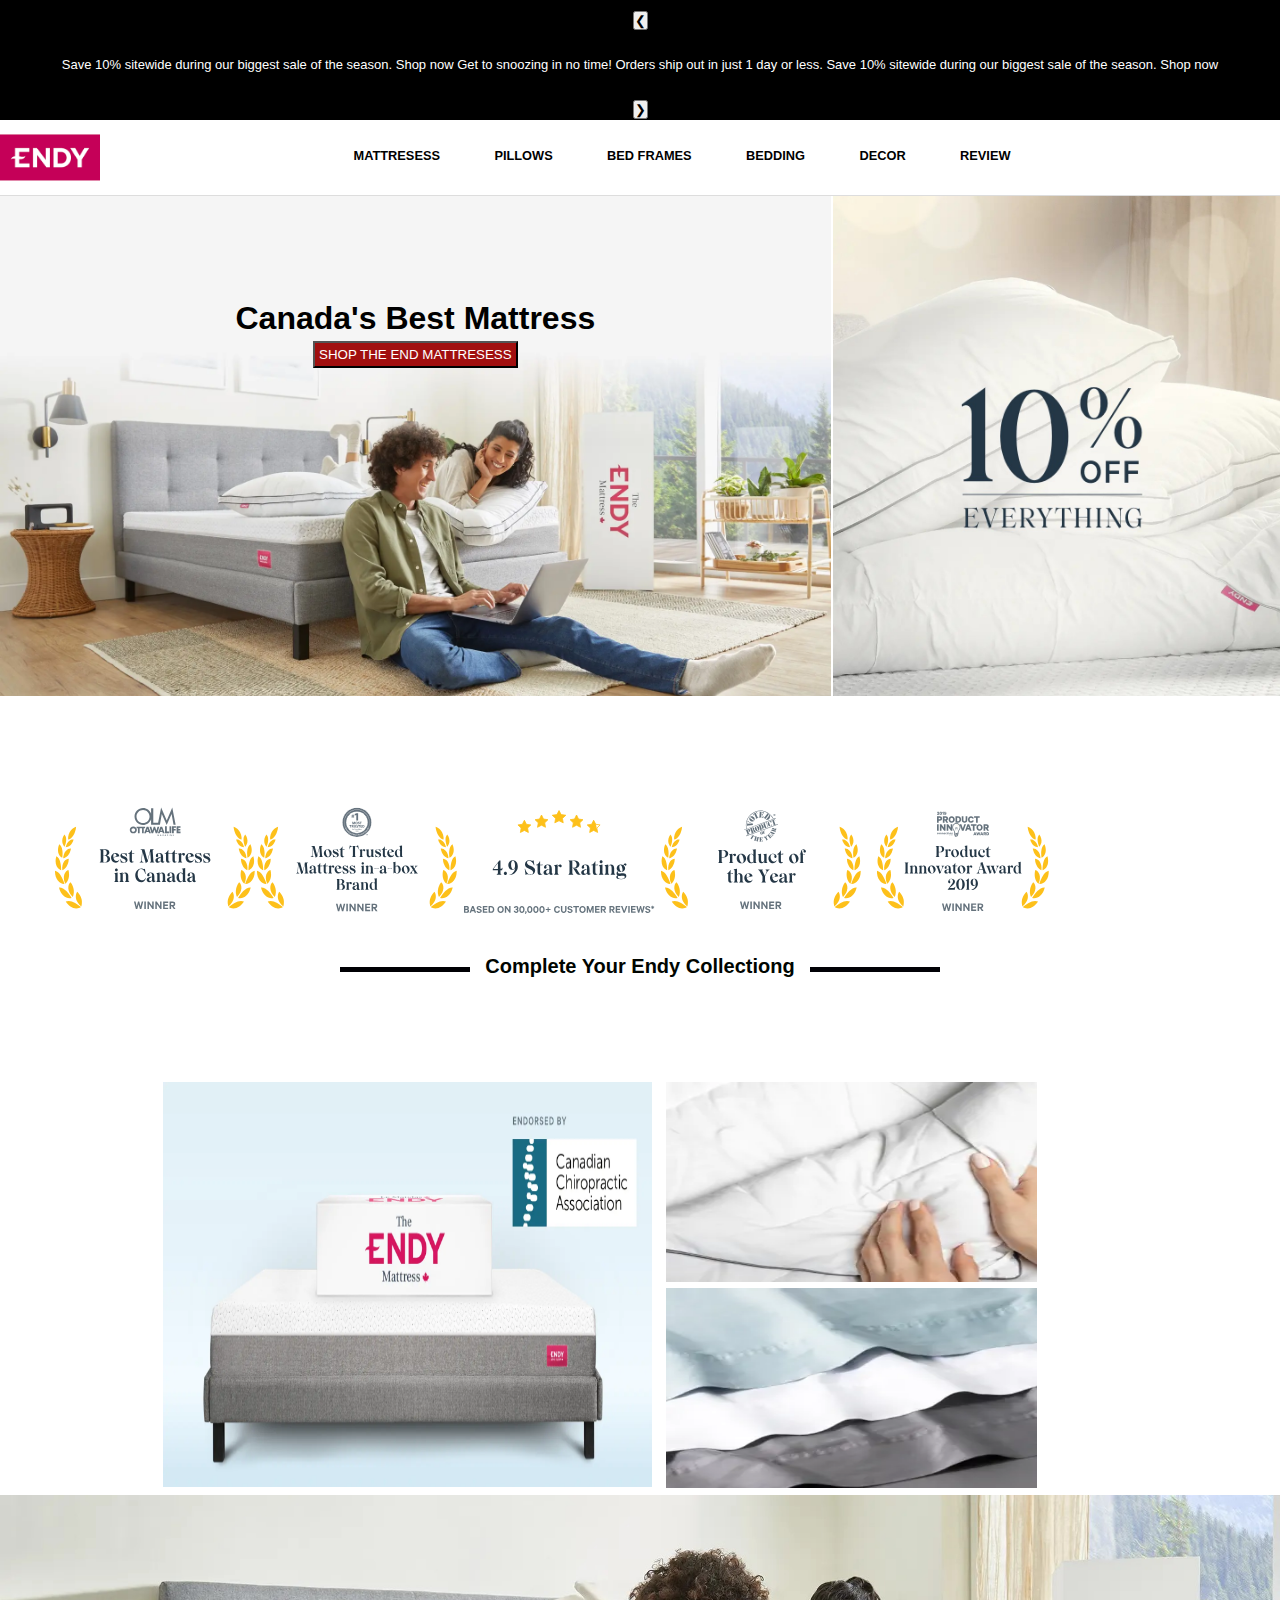
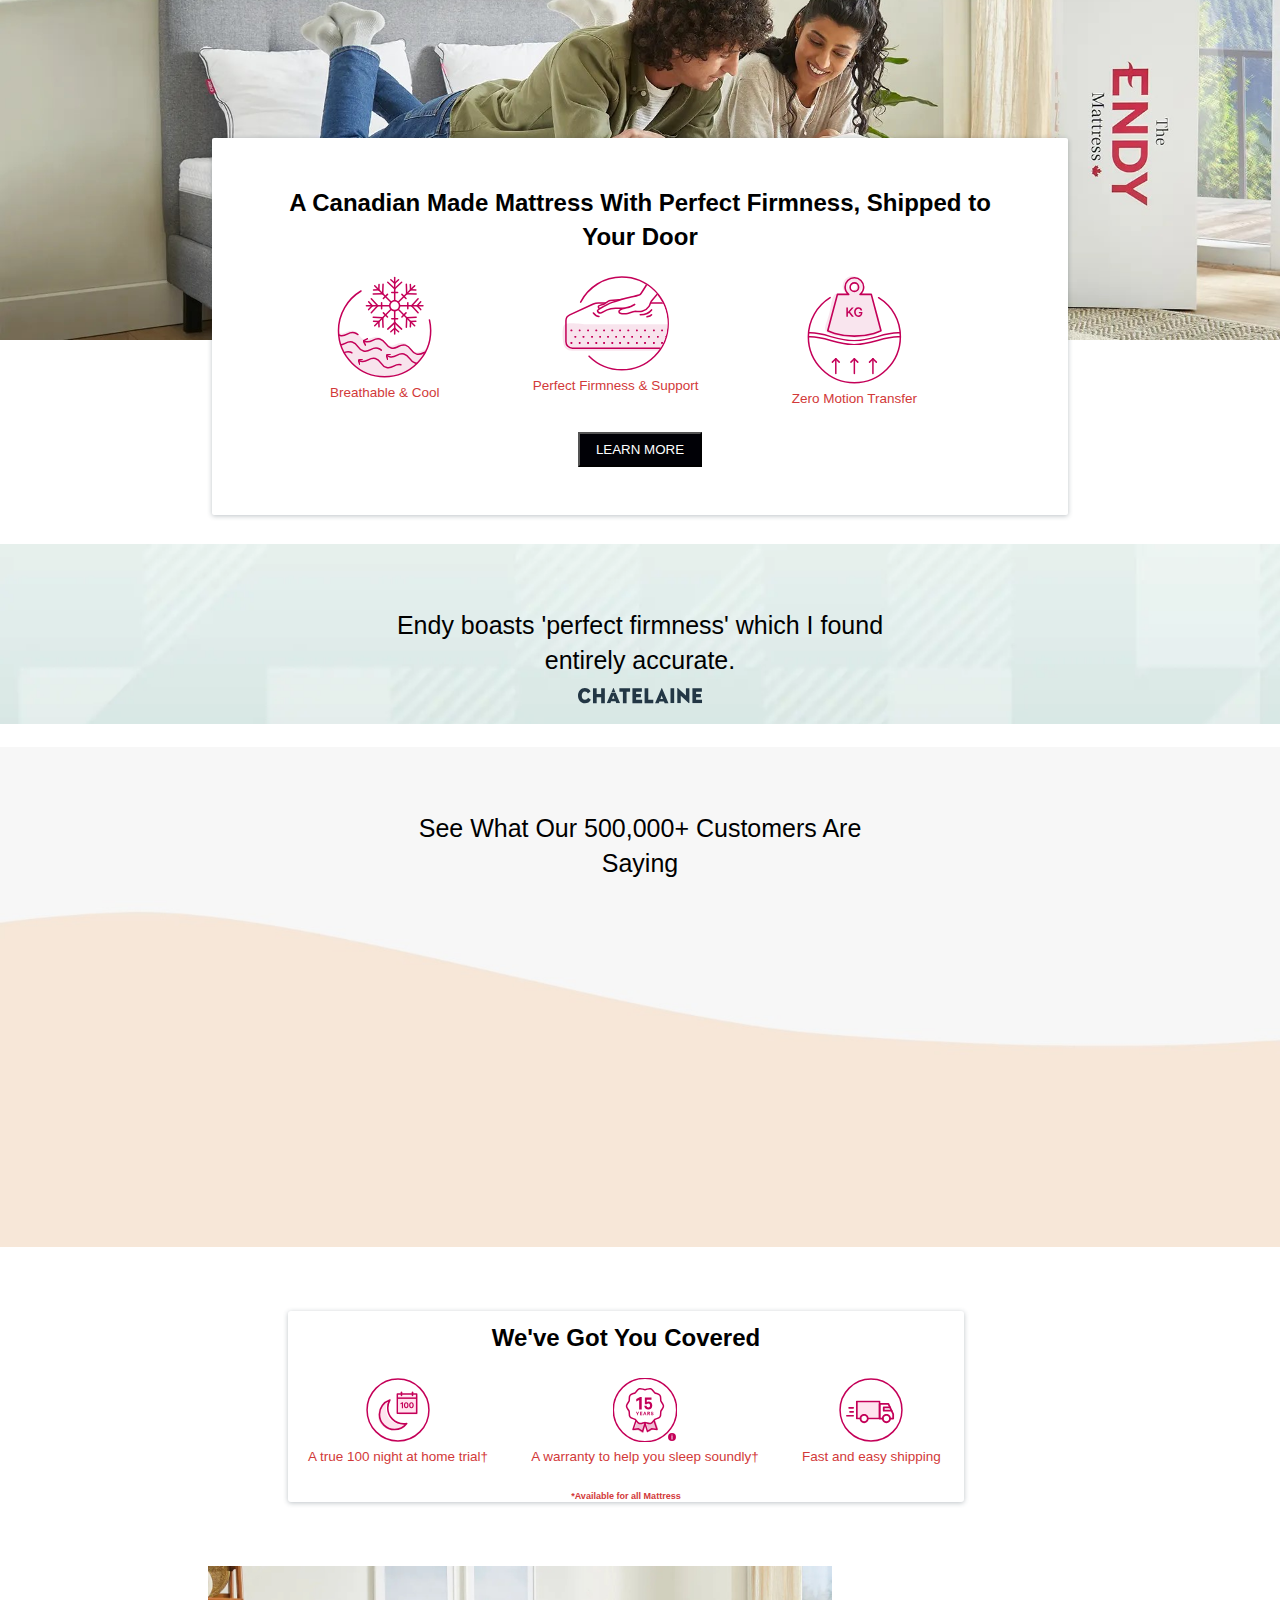
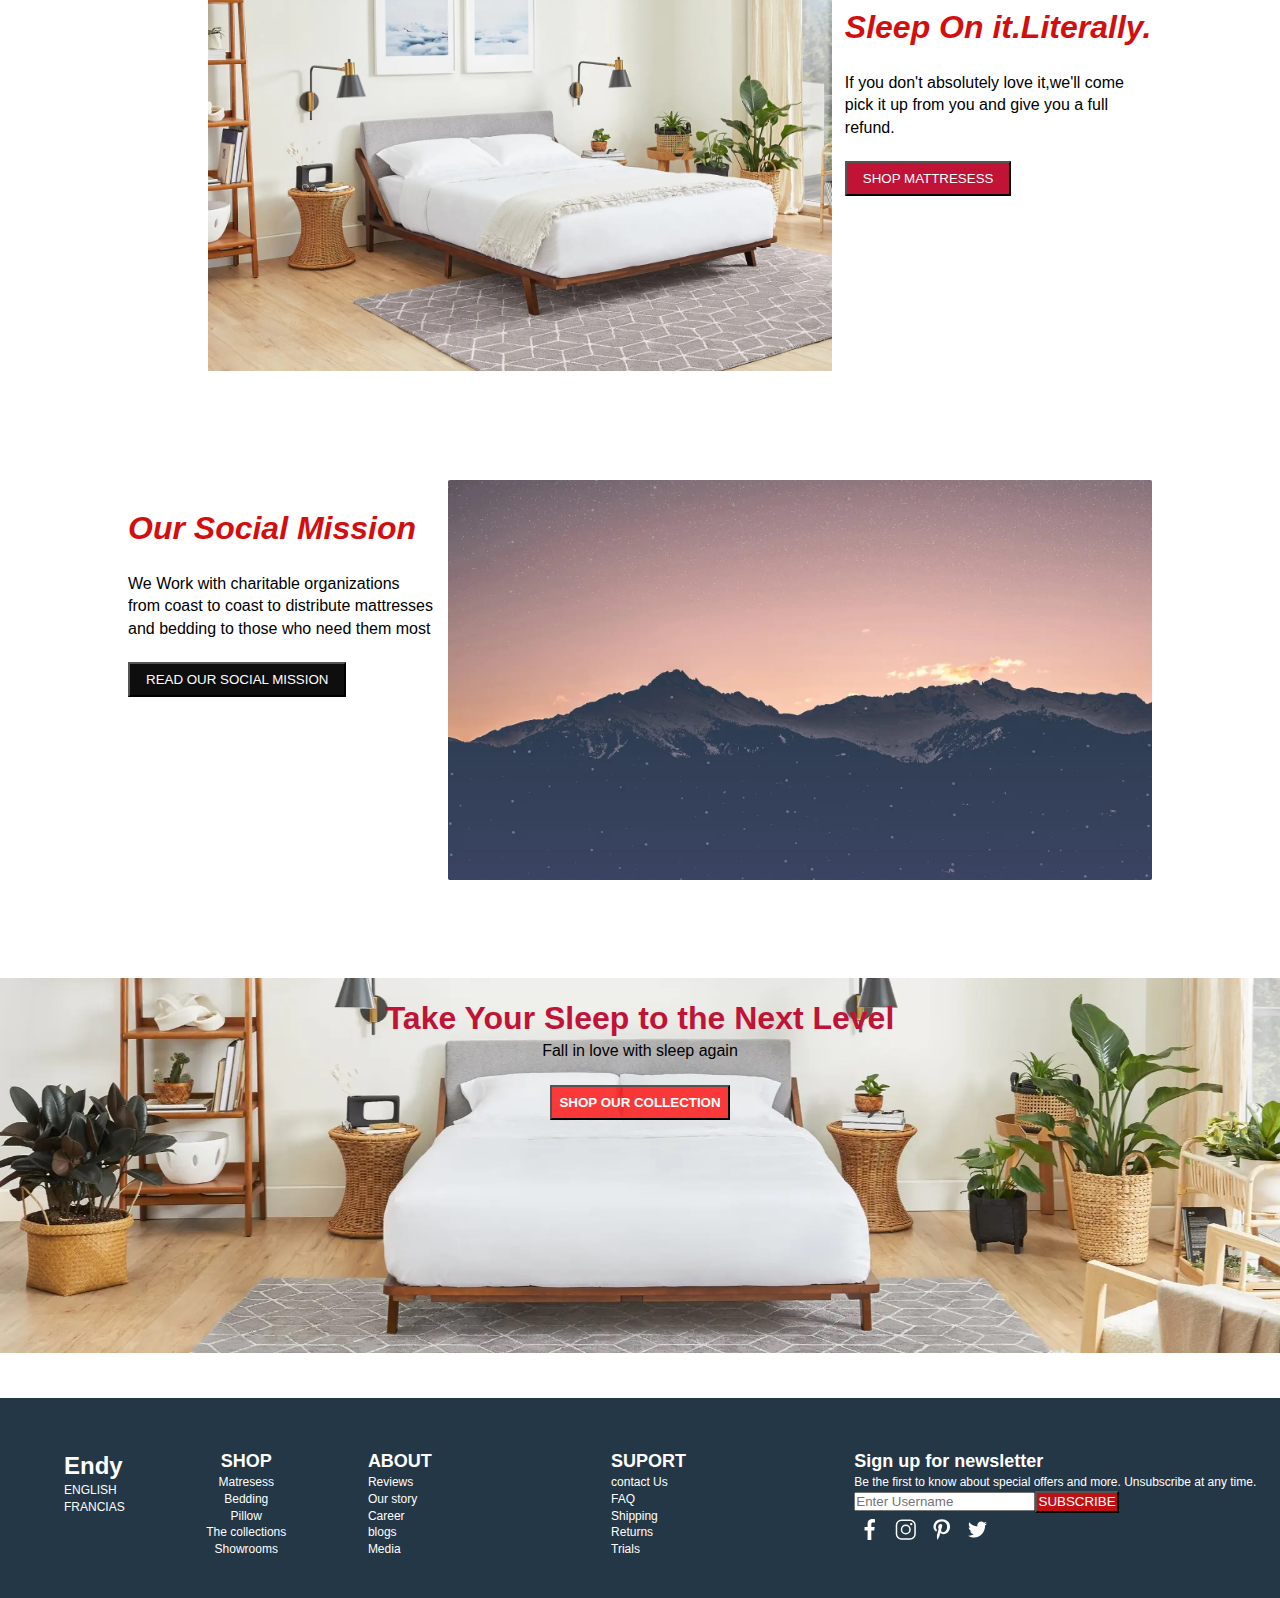
<file: index.html>
<!DOCTYPE html>
<html>
  <head>
    <meta charset="utf-8">
    <meta http-equiv="X-UA-Compatible" content="IE=edge">
    <title>Endy® Canadian Made Mattresses | Best in Sleep | Endy®</title>
    <link rel="icon" type="icon-id" href="image/logo.jpeg">
    <meta name="description" content="">
    <meta name="viewport" content="width=device-width, initial-scale=1">
    <link rel="stylesheet" href="style.css">
    <!-- Font awesome -->
    <link rel="stylesheet" href="https://cdnjs.cloudflare.com/ajax/libs/font-awesome/5.15.1/css/all.min.css" integrity="sha512-+4zCK9k+qNFUR5X+cKL9EIR+ZOhtIloNl9GIKS57V1MyNsYpYcUrUeQc9vNfzsWfV28IaLL3i96P9sdNyeRssA==" crossorigin="anonymous" />
  </head>
  <body>
    
    <div>
      <div id="box">
          <div class="slider">
            <ul>
              <li>
                <div class="left">
            <button type="button" class="left" onclick="plusDivs(-1)">&#10094;</button></div></li>
            
              <li><span class="mySlides">Save 10% sitewide during our biggest sale of the season. Shop now </span>
              <span class="mySlides">Get to snoozing in no time! Orders ship out in just 1 day or less.</span>
              <span class="mySlides">Save 10% sitewide during our biggest sale of the season. Shop now </span></li>

              
              <li><button type="button" class="right" onclick="plusDivs(1)">&#10095;</button></li>

              </div>
          </div>
      </div>
    <div class = "header"id="main-wrapper">
      <nav class = "navbar">
        <div class = "brand-and-icon">
          <a href = "index.html" class = "navbar-brand"><img src="image/menu.jpeg"></a>
          <button type = "button" class = "navbar-toggler">
            <i class = "fas fa-bars"></i>
          </button>
        </div>

        <div class = "navbar-collapse">
          <ul class = "navbar-nav">
            <li>
              <a href = "#" class = "menu-link">
                MATTRESESS
                <span class = "drop-icon">
                  <i class = "fas fa-chevron-down"></i>
                </span>
              </a>
              <div class = "sub-menu">
                <!-- item -->
                <div class = "sub-menu-item">
                  <h4> </h4>
                  <ul>
                    <li><h4><a href = "order.html">The Endy Mattress</a></h4></li>
                    <li><h4><a href = "#">The Endy Hybrid Mattress</a></h4></li>
                    <li><h4><a href = "#">RV Mattress</a></h4></li>
                    <li><h4><a href = "#">Discover The Mattress</a></h4></li>
                  </ul>
                </div>
                <!-- end of item -->
                <!-- item -->
                <div class = "sub-menu-item">
              
                  <ul>
                    <li><img src="image/endymattress.jpeg">
                      <h5>The Endy Mattress</h5>
                      <h7>from $607.50 $̶6̶7̶5̶</h7></li>
                  </ul>
                </div>
                <!-- end of item -->
                <!-- item -->
                <div class = "sub-menu-item">
                  <ul>
                    <li>
                      <a href="#">
                          <img src="image/hybridmattress.jpeg">
                          <h5>The Endy Mattress</h5>
                          <h7>from $877.50 $̶9̶7̶5̶</h7>
                      </a>
                  </li>
                  </ul>
                </div>
                
                <!-- end of item -->
              </div>
            </li>

            <li>
              <a href = "#" class = "menu-link">
                PILLOWS
                <span class = "drop-icon">
                  <i class = "fas fa-chevron-down"></i>
                </span>
              </a>
              <div class = "sub-menu">
                <!-- item -->
                <div class = "sub-menu-item">
                  <h4> </h4>
                  <ul>
                    <li>
                      <h4><a href="#">Customizable Pillow</a></h4>
                  </li>
                  <li>
                      <h4><a href="=#">Memory Foam Pillow</a></h4>
                  </li>
                  <li>
                      <h4><a href="=#">View all Pillows</a></h4>
                  </li>
                  </ul>
                </div>
                <!-- end of item -->
                <!-- item -->
                <div class = "sub-menu-item">
                  <h4> </h4>
                  <ul>
                    <li>
                      <a href="#">
                          <img src="image/custom.jpeg">
                          <h5>Customizable Pillow</h5>
                          <h7>from $76.50 $̶$̶8̶5̶</h7>
                      </a>
                  </li>
                  </ul>
                </div>
                <div class = "sub-menu-item">
                  <h4> </h4>
                  <ul>
                    <li>
                      <a href="#">
                          <img src="image/memory.jpeg">
                          <h5>Memory Foam Pillow</h5>
                          <h7>from $112.50 $̶1̶2̶5̶</h7>
                      </a>
                  </li>
                  </ul>
                </div>                               
                
            </li>

            <li>
              <a href = "#" class = "menu-link">
                BED FRAMES
                <span class = "drop-icon">
                  <i class = "fas fa-chevron-down"></i>
                </span>
              </a>
              <div class = "sub-menu">
                <!-- item -->
                <div class = "sub-menu-item">
                  <h4> </h4>
                  <ul>
                    <li>
                      <h4><a href="#">Solid Wood Bed</a></h4>
                  </li>
                  <li>
                      <h4><a href="=#">Upholstered Bed</a></h4>
                  </li>
                  <li>
                      <h4><a href="=#">Platform Bed Frame</a></h4>
                  </li>
                  <li>
                      <h4><a href="=#">View all bed frames</a></h4>
                  </li>
                  </ul>
                </div>
                <!-- end of item -->
                <!-- item -->
                <div class = "sub-menu-item">
                  <h4> </h4>
                  <ul>
                    <li>
                      <a href="#">
                          <img src="image/bed1.jpeg">
                          <h5>Solid Wood Bed</h5>
                          <h7>from $1,215  ̶$̶1̶,̶3̶5̶0̶</h7>
                      </a></li>
                  </ul>
                </div>
                <!-- end of item -->
                <!-- item -->
                <div class = "sub-menu-item">
                  <h4> </h4>
                  <ul>
                    <li>
                      <a href="#">
                          <img src="image/bed2.jpeg">
                          <h5>Organic Cotton Sheets</h5>
                          <h7>from $103.50  ̶ ̶$̶1̶1̶5̶</h7>
                      </a></li>
                  </ul>
            </li>

            <li>
              <a href = "#" class = "menu-link">
                BEDDING
                <span class = "drop-icon">
                  <i class = "fas fa-chevron-down"></i>
                </span>
              </a>
              <div class = "sub-menu">
                <!-- item -->
                <div class = "sub-menu-item">
                  <h4> </h4>
                  <ul>
                    <li>
                      <h4><a href="#">Mattress Protector</a></h4>
                  </li>
                  <li>
                      <h4><a href="=#">Sheets</a></h4>
                  </li>
                  <li>
                      <h4><a href="=#">Pillowcases</a></h4>
                  </li>
                  <li>
                      <h4><a href="=#">Duvet</a></h4>
                  </li>
                  </ul>
                </div>
                <!-- end of item -->
                <!-- item -->
                <div class = "sub-menu-item">
                  <h4> </h4>
                  <ul>
                    <li>
                      <h4><a href="#">Duvet Cover</a></h4>
                  </li>
                  <li>
                      <h4><a href="=#">Weighted Blanket</a></h4>
                  </li>
                  <li>
                      <h4><a href="=#">Merino Wool Throw Blanket</a></h4>
                  </li>
                  <li>
                      <h4><a href="=#">View all bedding</a></h4>
                  </li>
                  </ul>
                </div>
                <!-- end of item -->
                <!-- item -->
                <div class = "sub-menu-item">
                  <h4> </h4>
                  <ul>
                    <li>
                      <a href="#">
                          <img src="image/bedding.jpeg">
                          <h5>Organic Cotton Sheets</h5>
                          <h7>from $103.50  ̶ ̶$̶1̶1̶5̶</h7>
                      </a></li>
                  </ul>
                <!-- end of item -->
                <!-- item -->
             
            </li>

            <li>
              <a href = "#" class = "menu-link">
                DECOR
                <span class = "drop-icon">
                  <i class = "fas fa-chevron-down"></i>
                </span>
              </a>
              <div class = "sub-menu">
                <!-- item -->
                <div class = "sub-menu-item">
                  <h4> </h4>
                  <ul>
                    <li>
                      <h4><a href="#">Hand-Loomed Jute Rug</a></h4>
                  </li>
                  <li>
                      <h4><a href="=#">Grey Geometric Rug</a></h4>
                  </li>
                  <li>
                      <h4><a href="=#">View all decor</a></h4>
                  </li>
                
                  </ul>
                </div>
                <!-- end of item -->
                <!-- item -->
                <div class = "sub-menu-item">
                  <h4> </h4>
                  <ul>
                    <li>
                      <a href="#">
                          <img src="image/decor1.jpeg">
                          <h5>Hand-Loomed Jute Rug</h5>
                          <h7>from $315  ̶$̶3̶5̶0̶ ̶</h7>
                      </a></li>
                  </ul>
                </div>
                <!-- end of item -->
                <!-- item -->
                <div class = "sub-menu-item">
                  <h4> </h4>
                  <ul>
                    <li>
                      <a href="#">
                          <img src="image/decor2.jpeg">
                          <h5>Organic Grey Geometric Rug</h5>
                          <h7>from $225  ̶ $̶2̶5̶0̶</h7>
                      </a></li>
                  </ul>
                <!-- end of item -->
                <!-- item -->
                
            </li>

            <li>
              <a href = "#">REVIEW</a>
            </li>
          </ul>
        </div>
      </nav>
     </div>
  
      <div class="main-first">
        <div class="sub-main-first">
          <div id="caada"><h1>Canada's Best Mattress
          </h1>
          <button type="button" id="shop">SHOP THE END MATTRESESS</button></a>
          </div>
        </div>
        <div class="sub-main-sec">
          <a href="#"></a>
        </div>
      </div>

     
      <div class="row">
        <div class="column">
          <a><img class="pic" src="image/award1.svg"></a>
          <div class="award-text">Awarded to the Endy Mattress</div>
        </div>
        <div class="column">
          <a><img class="pic" src="image/award2.svg" ></a>
          <div class="award-text">The Endy Mattress was voted the most trusted Mattress-in-a-box brand by Canadian shoppers 2022 </div>      
        </div>
        <div class="column">
          <a><img class="pic" src="image/award3.svg" ></a>
          <div class="award-text">4.9 average star rating on the Endy Mattress based 30,000+ customer reviews</div>
        </div>
        <div class="column">
          <a><img class="pic" src="image/award4.svg" ></a>
          <div class="award-text">The Endy Mattress was voted 'Best Mattress-in-a-Box' for Product of the Year by consumers.</div>
        </div>
        <div class="column">
          <a><img class="pic" src="image/award5.svg"></a>
          <div class="award-text">Awarded to the Endy Mattress</div>
        </div>
      </div>

      <div class="text-contant">
        <div>
        <h1>Complete Your Endy Collectiong</h1>
        </div>
      </div>

      <div id="sec-main-div">
          <div id="sidebar-div">
              <a href="#"><img src="image/sec.jpg" id="img-s"></a>
          </div>



           <div id="sec-side-div">
              <a href="#"><img src="image/sec-first.jpg" id="img-ss"></a>
              <a href="#"><img src="image/sec-sec.jpg" id="img-ss"></a>
            </div>
      <div class="third-main">
        <a href="#"><img src="image/img1.jpeg" id="endy1"></a>
       </div>
        <div class="whitebg">
          <div class="whitebg2">
            <h2 id="valuepoint">A Canadian Made Mattress With Perfect Firmness, Shipped to Your Door</h2>
            <div class="fil">
            <ul>
              <li><img src="image/breathable&cool.svg"><br> Breathable & Cool</li>
              <li><img src="image/perfect firmness.svg"><br>Perfect Firmness & Support</li>
                <li><img src="image/kg.svg"><br>Zero Motion Transfer</li>

              </ul>
            
            <button type="button" id="read">LEARN MORE</button>
          </div>
          </div>       
      </div>
      <br>
      <div class="fourth">Endy boasts 'perfect firmness' which I found entirely accurate.<br>
        <img src="image/fourth4.svg">
       </div><br>
       <div class="fifth">See What Our 500,000+ Customers Are Saying

       </div>
    

       <div class="sixth">
        <div class="sixth-box">
          <h2 id="valuepoint1">We've Got You Covered</h2>
          <div class="six1">
          <ul>
            <li><img src="image/sixth-i.svg"><br>A true 100 night at home trial†</li>
            <li><img src="image/sixth-ii.svg"><br>A warranty to help you sleep soundly†</li>
              <li><img src="image/sixth-iii.svg"><br>Fast and easy shipping</li>

          </ul>
          <br>
          <h6>*Available for all Mattress</h6>
        </div>
        </div>       
    </div>
    <div class="seven">
      <div id="seven-i">
          <img src="image/seven1.jpeg" id="img-s">
      </div>
      <div id="seven-text"><h1>Sleep On it.Literally.</h1><br>
        <p>If you don't absolutely love it,we'll come pick it up from you and give you a full refund.</p><br>
        <button type="button" id="shopmattress">SHOP MATTRESESS</button>
      </div>
          </div>
          <div class="eight">
            <div id="eight-i">
                <img src="image/seven2.jpeg" id="img-sss">
            </div>
            <div id="eight-text"><h1>Our Social Mission</h1><br>
              <p>We Work with charitable organizations from coast to coast to distribute mattresses and bedding to those who need them most</p><br>
              <button type="button" id="shopmattress1">READ OUR SOCIAL MISSION</button>
            </div>
           </div>

           <div class="nine">
            <h1>Take Your Sleep to the Next Level</h1>
            <P>Fall in love with sleep again</P><br>
            <button type="button" class="nine-button">SHOP OUR COLLECTION</button>
            
           </div>

           <footer>
            <div class="fot-head">
            <div class="fot-title"><h1>Endy</h1>
              <ul class="no">    
                <li>ENGLISH</li>
                <li>FRANCIAS</li>
              </ul>
    
            </div>
                <div class="fot-shop"><h2>SHOP</h2>
                  <ul class="no">    
                <li>Matresess</li>
                <li>Bedding</li>
                <li>Pillow</li>
                <li>The collections</li>
                <li>Showrooms</li>
                </ul>
    
            </div>
            <div class="about">
                <h2>ABOUT</h2>
                <ul class="no">
                <li>Reviews</li>
                <li>Our story</li>
                <li>Career</li>
                <li>blogs</li>
                <li>Media</li>
                </ul>
            </div>
                <div class="Support"><h2>SUPORT</h2>
                  <ul class="no">
                <li>contact Us</li>
                <li>FAQ</li>
                <li>Shipping</li>
                <li>Returns</li>
                <li>Trials</li></ul>                
            </div>

                <div class="Sign"><h2>Sign up for newsletter</h2>
                  <ul class="no">
                  <li><p>Be the first to know about special offers and more. Unsubscribe at any time.</p></li>
                  <li><input type="text" placeholder="Enter Username" name="uname" required><button type="button" id="subb">SUBSCRIBE</button>
    
                <li><div class="icons">
                    <img src="image/facebook.svg"class="icon-svg">
                    <span>
                      <img src="image/instagram.svg"  class="icon-svg">
                    </span>
                    <span>
                        <img src="image/pintrest.svg"  class="icon-svg">
                    </span>
                    <span>
                        <img src="image/twitter.svg" class="icon-svg">
                           
                    </span>
                </div>
                </li>
                  </ul>
            </div>
    
          
           </footer>      

</div>
      
       <!--jQuery-->
    <script src="https://code.jquery.com/jquery-3.5.1.js" integrity="sha256-QWo7LDvxbWT2tbbQ97B53yJnYU3WhH/C8ycbRAkjPDc=" crossorigin="anonymous"></script>
    <script src="script.js"></script>
  </body>
</html>
</file>
<file: style.css>
@import url();

*{
    box-sizing: border-box;
    padding: 0;
    margin: 0;
    font-family: 'Roboto', sans-serif;
}
body{
    line-height: 1.4;
}
#box{
    height: 25px;
    width:100%;
    background-color: #000;
    color: white;
    text-align: center;
    display: inline-block;
    
}

.slider{
    background-color: #000;
    color: white;
    padding: 0;       
    text-align: center;
    width: 100%;

}
.slider ul li{
    display: inline-block;
    
    font-size: small;
    padding: 3rem;
    padding-top: 0.7rem;
    padding-bottom: 0.9rem;
}

.parent{
    height: 100px;
    width:100%;
    background-color: #000;
    color: white;
    text-align: center;
    display: inline-block;
}
.child{
    background-color: #000;
    color: white;   
  
    width: 100%;
}
.child ul li{
    display: inline-block;
  
}
.sticky {
    position: fixed;
    top: 0;
    width: 100%;
  }
  .content {
    padding: 16px;
  }
  .sticky + .content {
    padding-top: 102px;
  }

#main-wrapper{
    width: 100%;
    
}
#main-wrapper img{
    width: 100%;
    display: block;
}
#main-wrapper a{
    color: #000;
    text-decoration: none;
}
#main-wrapper ul li{
    list-style-type: none;
}
.navbar{
    background: #fff;
    padding: 0 1rem;
    position: fixed;
    top: 0;
    left: 0;
    width: 100%;
    max-height: 100vh;
    display: flex;
    flex-direction: column;
    z-index: 10;
}
.brand-and-icon{
    
    display: flex;
    position:sticky;
}
.navbar-brand{
    font-size: 1.8rem;
    letter-spacing: 3px;
    font-weight: 700;
}
.navbar-toggler{
    display: block;
    border: none;
    background: transparent;
    font-size: 1.8rem;
    cursor: pointer;
    padding: 0.2rem 0.5rem;
    transition: all 0.4s ease;
    border: 2px solid #000;
    border-radius: 4px;
}
.navbar-toggler:hover{
    opacity: 0.7;
}
.navbar-collapse{
    overflow-y: scroll;
    display: none;
}
.navbar-nav > li > a{
    text-transform: uppercase;
    font-size: 1.1rem;
    font-weight: 700;
    display: block;
    padding: 0.6rem 0;
    margin: 0.2rem 0;
    border-bottom: 1px solid #ddd;
    border-radius: 1px;
    position: relative;
    transition: all 0.4s ease;
}
.drop-icon{
    position: absolute;
    right: 10px;
    top: 50%;
    transform: translateY(-50%);
}
.navbar-nav > li > a:hover{
    opacity: 0.7;
}
.sub-menu h4{
    text-transform: capitalize;
    font-size: 1rem;
    padding: 0.5rem 0;
}
.sub-menu ul li{
    text-transform: capitalize;
    padding: 0.2rem 0;
    margin: 0.2rem 0;
    font-size: 0.95rem;
}
.sub-menu ul li a{
    opacity: 0.8;
    transition: all 0.5s ease;
}
.sub-menu ul li a:hover{
    padding-left: 14px;
    opacity: 0.9;
}
.sub-menu{
    display: none;
}

.sub-menu-item{
    padding-left: 1.2rem;
}

.main-first{
    display: inline-block;
    height: 550px;
    width:100%;
    
}
.sub-main-first{
   
    background-image :url(image/main.jpeg);
    float: left;
    width:64.9%;
    height: 500px;
    background-size:100%;
    overflow: auto;
    background-repeat: no-repeat;
    background-image:repeat none;
    text-align: center;
}
#caada{
    
    padding-top:100px;
}
#shop{
    padding: 4px;
    background-color:rgb(161, 15, 15);
    color:white;
}
.sub-main-sec{
    float:right;
    width:34.9%;
    height:500px;
    overflow: auto;
    background-image: url(image/main-sec.jpg);
    background-size:100%;    
    background-repeat: no-repeat;
}
.award{
    display:block;
    width:100%;
    object-fit: fill;
    
}
.award ul li{
    float: left;
    width: 300px;
    object-fit: fill;
    padding: 0;
    white-space: 0.5;
    
}
.pic{
    padding: 50px;
    display: flex;
    width:300px;
    height: auto;
    position: absolute;
    cursor:default;
    margin-top:0;
  
  }
  .column {
      float: left ;
      width: 15%;
      margin: 5px;
      padding-bottom: 10px;
      
    }
.row{
      width:100%;
      align-items: center;
      height: 100px;
      
  
 }
    .award-text{
        display: none;
        border:auto solid #000;
        height: 100px;;
        width: 250px;
        margin-left: 10px;
      position: absolute;
      }
      a:hover+.award-text{
        display:inline-block;
        border-radius: 10%;
      }
.text-contant {
        font-family: sans-serif;
        margin: 100px auto;
        color: #000500;
        text-align: center;
        font-size: 10px;
        max-width: 600px;
        position: relative;
        height: 30px;
}
.text-contant:before {
        content: "";
        display: block;
        width: 130px;
        height: 5px;
        background: #000004;
        left: 0;
        top: 50%;
        position: absolute;
 }
      .text-contant:after {
        content: "";
        display: block;
        width: 130px;
        height: 5px;
        background: #010106;
        right: 0;
        top: 50%;
        position: absolute;
 }
    #sec-main-div{

        width: 100%;
        min-height:  200px;
        display: block;
        
 }
    #sidebar-div{
        width:50.9%;
        min-height: 50px;
        float: left;
        object-fit: fill;

    }
    #img-s{
        width: 100%;
        padding-left: 25%;
        height: 405px;   
    }
    #img-ss{
        width: 100%;        
        height: 200px;
    }
    #sec-side-div{
        width: 48%;
        min-height:100px;
        padding-right: 19%;
        float: right;
    }
    .third-main
    {
        width: 100%;
        height: 400px;
        background-repeat: no-repeat;
        
    }
    #endy1{
        width: 100%;
    }
    .whitebg
    {
    width: 70%;
   
    margin-left: auto;
    margin-right: auto;
    padding-left: 20px;
    padding-right: 20px;
    padding-top: 20%;

    }
    .whitebg2
    {
    background: rgb(255, 255, 255);
    box-shadow: rgba(36, 55, 70, 0.3) 0px 1px 5px;
    border-radius: 2px;
    position: relative;
    
    padding: 3rem;
    text-align: center;
    float:left;
    }
    .fil
    {
        width: 100%;
        
        font-size: 13.5px;
        color: rgb(210, 57, 57);
    }
    .fil ul li{
        list-style-type:none;
        padding: 1.45rem;
        padding-left: 70px;
        
        justify-content: center;
        align-items: center;

        float: left;
    }
    #valuepoint{
        text-align: center;
        
    }
    #read{
        padding: 8px 16px;
        justify-content: center;
        align-items: center;
        background-color: #010106;
        color: #fff;
     
    }
    .fourth
    {
    
    width:100%;
    height:180px;
    overflow: auto;
    background-image: url(image/forth1.jpg);
    background-size:100%;    
    background-repeat: no-repeat;
    margin-top: 30%;
    text-align: center;
    font-size: 25px;
    padding-left: 30%;
    padding-right: 30%;
    padding-top: 5%;
    }
    .fifth
    {
    width: 100%;
    height:500px;
    overflow: auto;
    background-image: url(image/fifth.jpeg);
    background-size:100%;    
    background-repeat: no-repeat;
    text-align: center;
    font-size: 25px;
    padding-left: 30%;
    padding-right: 30%;
    padding-top: 5%;
        
    }
    .sixth
    {
    width: 100%;
    
    padding-left: 22.5%;
    padding-right: 10px;
    padding-top:5%;

    }
    .sixth-box
    {
    background: rgb(255, 255, 255);
    box-shadow: rgba(36, 55, 70, 0.3) 0px 1px 5px;
    border-radius: 3px;
    position: relative;
    padding: rem;
    text-align: center;
    float:left;
    }
    .six1
    {
        width: 100%;
        padding: 1 rem;
        font-size: 13.5px;
        color: rgb(210, 57, 57);
            }
    .six1 ul li{
        list-style-type:none;
        padding: 1.45rem;
        padding-left: 20px;
        
        justify-content: center;
        align-items: center;

        float: left;
    }
    #valuepoint1{
        text-align: center;
        padding-top: 10px;
        
    }
    .seven
    {
        width: 100%;
        min-height:  200px;
        display: block;
        margin-top: 10%;

    }
    #seven-i{
        width:65%;
        min-height: 48px;
        float: left;
        object-fit: fill;
        padding-top: 5%;
    }
    #seven-text{
        
        object-fit: fill;
        display: block;
        width: 34%;
        padding-right: 10%;
        padding-top: 8%;
        float: right;
       }
      #seven-text h1{
        font-style:italic;
        color:rgb(211, 14, 14);
      }
      #shopmattress
      {
        padding: 8px 16px;
        justify-content: center;
        align-items: center;
        background-color: #c01336;
        color: #fff;

      }



      .eight
    {
        width: 100%;
        min-height:  600px;
        display: block;
        margin-top: 10%;

    }
    #eight-i{
        width:65%;
        height: 600px;
        float: right;
        object-fit: fill;
        padding-top: 8%;
        padding-right: 10%;
        display: block;
    }
    #img-sss{
        width: 100%;
        height: 400px;

    }
    #eight-text{
        
        object-fit: fill;
        display: block;
        width: 34%;
        padding-left: 10%;
        padding-top: 10%;
        float: left;
       }
      #eight-text h1{
        font-style:italic;
        color:rgb(211, 14, 14);
      }
      #shopmattress1
      {
        padding: 8px 16px;
        justify-content: center;
        align-items: center;
        background-color: #0f0e0e;
        color: #fff;

      }
      .nine{
        background-image: url(image/nine.jpeg);
        width: 100%;
        height: 420px;
        overflow: auto;
        background-size:100%;    
        background-repeat: no-repeat;
        display: block;    
        text-align: center;   
        }
      .nine h1{
        font-weight: bold;
        padding-top: 1.4%;
        color:#c01336;
      }
      .nine-button{
        padding: 0.6%;
        color:white;
        background-color: rgba(255, 0, 0, 0.762);
        font-weight: bold;
      }
      footer{
        width: 100%;
        height:200px;
        background-size: 100%;
        display: inline-block;      
       
        
      }
      .no{
        list-style-type: none;

      }
      .fot-head{
        background-color: #243746;
        color:white;
        width: 100%;
        height: 200px;        
        display: flex;
       
       padding-left: 5%;
       padding-top: 4%;
       font-size: 12px;
       list-style: none
       
      
      }
      .for-title{
        width: 20%;
        padding-left: 20px;
       
     }
     .for-title ul{
        
        list-style-type: none;
     }
     .fot-shop{
        width: 20%;
        text-align: center;
       
     }
     .about{
        width: 20%;
        
     }
     .sign{
        width:40%;
        float: right; 
        
     }
     .Support{
        width: 20%;

     }
     
     #subb{
        padding: 0.1em;
        background-color: rgba(255, 0, 0, 0.711);
        color: #fff;
        font-style: bold;
     }
      


/* Media Queries */
@media screen and (min-width: 992px){
    .navbar{
        flex-direction: row;
        flex-wrap: wrap;
        align-items: center;
        border-bottom: 1px solid #ddd;
        padding: 0.01rem;
        position: relative;
    }
    .navbar-toggler{
        display: none;
    }
    .brand-and-icon{
        flex: 0 0 100px;
        border-bottom: none;
        padding: 0;
    }
    .navbar-collapse{
        display: block!important;
        overflow-y: hidden;
        flex: 1 0 auto;
    }
    .navbar-nav{
        display: flex;
        align-items: center;
        justify-content: center;
    }
    .navbar-nav > li > a{
        border-bottom: none;
        margin: 0 0.4rem;
        padding: 1.7rem 1.8rem 1.7rem 0.8rem;
        font-size: 0.8rem;
    }
    .sub-menu{
        position: absolute;
        left: 0;
        width: 100%;
        top: 100%;
        background: #f8f8f8;
    }
    .navbar-nav > li:hover .sub-menu{
        display: grid!important;
        grid-template-columns: repeat(4, 1fr);
        padding: 0 5rem;
    }
    .navbar-nav > li{
        border-bottom: 2px solid transparent;
        transition: border-bottom 0.4s ease;
    }
    .navbar-nav > li:hover{
        border-bottom-color: #000;
    }
    .sub-menu-item{
        padding-left: 0;
    }
    .sub-menu-item:nth-child(3){
        padding-left: 2rem;
        padding-right: 2rem;
    }

    
    
}
</file>
